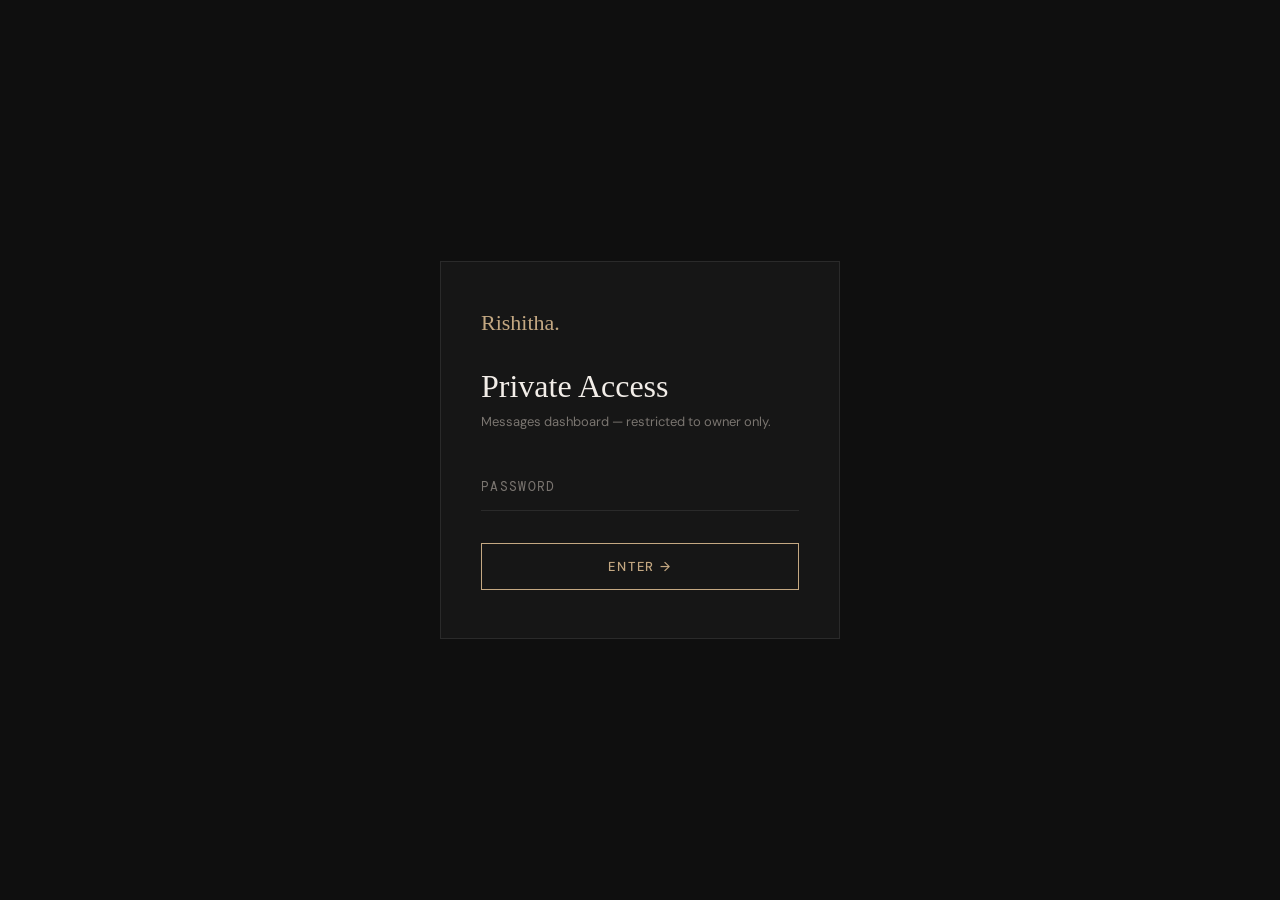
<file: messages.html>
<!DOCTYPE html>
<html lang="en">
<head>
  <meta charset="UTF-8">
  <meta name="viewport" content="width=device-width, initial-scale=1.0">
  <title>Messages — Rishitha</title>
  <meta name="robots" content="noindex, nofollow">
  <link rel="preconnect" href="https://fonts.googleapis.com">
  <link href="https://fonts.googleapis.com/css2?family=Cormorant+Garant:ital,wght@0,300;0,500;1,300&family=DM+Sans:wght@400;500&family=DM+Mono:wght@400&display=swap" rel="stylesheet">
  <style>
    *, *::before, *::after { box-sizing: border-box; margin: 0; padding: 0; }

    :root {
      --bg:       #0F0F0F;
      --surface:  #161616;
      --border:   #2A2A2A;
      --text:     #D4CFC8;
      --muted:    #7A7570;
      --accent:   #C4A882;
      --accent-h: #D6BC9A;
      --white:    #F2EDE8;
    }

    body {
      background: var(--bg);
      color: var(--text);
      font-family: 'DM Sans', sans-serif;
      font-size: 15px;
      min-height: 100vh;
    }

    /* ── LOGIN SCREEN ── */
    #loginScreen {
      display: flex;
      align-items: center;
      justify-content: center;
      min-height: 100vh;
      padding: 24px;
    }

    .login-box {
      width: 100%;
      max-width: 400px;
      border: 1px solid var(--border);
      background: var(--surface);
      padding: 48px 40px;
    }

    .login-box .wordmark {
      font-family: 'Cormorant Garant', serif;
      font-size: 22px;
      font-weight: 400;
      color: var(--accent);
      display: block;
      margin-bottom: 32px;
    }

    .login-box h1 {
      font-family: 'Cormorant Garant', serif;
      font-size: 32px;
      font-weight: 500;
      color: var(--white);
      margin-bottom: 8px;
    }

    .login-box p {
      font-size: 13px;
      color: var(--muted);
      margin-bottom: 36px;
    }

    .field {
      position: relative;
      margin-bottom: 24px;
    }

    .field input {
      width: 100%;
      background: transparent;
      border: none;
      border-bottom: 1px solid var(--border);
      padding: 12px 0;
      font-family: 'DM Sans', sans-serif;
      font-size: 15px;
      color: var(--white);
      outline: none;
      transition: border-color 0.3s;
    }

    .field input:focus {
      border-bottom-color: var(--accent);
    }

    .field label {
      position: absolute;
      left: 0;
      top: 12px;
      font-size: 13px;
      color: var(--muted);
      font-family: 'DM Mono', monospace;
      text-transform: uppercase;
      letter-spacing: 0.1em;
      pointer-events: none;
      transition: all 0.2s;
    }

    .field input:focus + label,
    .field input:not(:placeholder-shown) + label {
      top: -10px;
      font-size: 10px;
      color: var(--accent);
    }

    /* hide placeholder visually but keep for :not(:placeholder-shown) trick */
    .field input::placeholder { color: transparent; }

    .btn-login {
      width: 100%;
      padding: 14px;
      background: transparent;
      border: 1px solid var(--accent);
      color: var(--accent);
      font-family: 'DM Sans', sans-serif;
      font-size: 13px;
      font-weight: 500;
      letter-spacing: 0.15em;
      text-transform: uppercase;
      cursor: pointer;
      transition: background 0.3s, color 0.3s;
      margin-top: 8px;
      position: relative;
      overflow: hidden;
    }

    .btn-login::before {
      content: '';
      position: absolute;
      left: -100%;
      top: 0;
      width: 100%;
      height: 100%;
      background: var(--accent);
      transition: left 0.3s ease;
      z-index: 0;
    }

    .btn-login:hover::before { left: 0; }
    .btn-login:hover { color: var(--bg); }
    .btn-login span { position: relative; z-index: 1; }

    .login-error {
      margin-top: 16px;
      font-family: 'DM Mono', monospace;
      font-size: 11px;
      color: #C48282;
      text-align: center;
      display: none;
    }

    /* ── DASHBOARD ── */
    #dashboard { display: none; }

    .topbar {
      border-bottom: 1px solid var(--border);
      padding: 20px 40px;
      display: flex;
      align-items: center;
      justify-content: space-between;
      position: sticky;
      top: 0;
      background: var(--bg);
      z-index: 10;
    }

    .topbar .wordmark {
      font-family: 'Cormorant Garant', serif;
      font-size: 20px;
      font-weight: 400;
      color: var(--accent);
    }

    .topbar-right {
      display: flex;
      align-items: center;
      gap: 24px;
    }

    #msgCount {
      font-family: 'DM Mono', monospace;
      font-size: 11px;
      color: var(--muted);
      text-transform: uppercase;
      letter-spacing: 0.1em;
    }

    .btn-logout {
      background: none;
      border: 1px solid var(--border);
      color: var(--muted);
      font-family: 'DM Mono', monospace;
      font-size: 11px;
      letter-spacing: 0.1em;
      text-transform: uppercase;
      padding: 8px 16px;
      cursor: pointer;
      transition: border-color 0.2s, color 0.2s;
    }

    .btn-logout:hover { border-color: var(--accent); color: var(--accent); }

    .main {
      max-width: 960px;
      margin: 0 auto;
      padding: 48px 40px;
    }

    .page-title {
      font-family: 'Cormorant Garant', serif;
      font-size: 48px;
      font-weight: 300;
      font-style: italic;
      color: var(--white);
      margin-bottom: 8px;
    }

    .page-sub {
      font-family: 'DM Mono', monospace;
      font-size: 11px;
      color: var(--muted);
      text-transform: uppercase;
      letter-spacing: 0.15em;
      margin-bottom: 48px;
    }

    /* Filter / sort bar */
    .toolbar {
      display: flex;
      gap: 12px;
      margin-bottom: 32px;
      align-items: center;
      flex-wrap: wrap;
    }

    .filter-btn {
      background: none;
      border: 1px solid var(--border);
      color: var(--muted);
      font-family: 'DM Mono', monospace;
      font-size: 11px;
      letter-spacing: 0.1em;
      text-transform: uppercase;
      padding: 7px 16px;
      cursor: pointer;
      transition: all 0.2s;
    }

    .filter-btn.active,
    .filter-btn:hover {
      border-color: var(--accent);
      color: var(--accent);
    }

    .spacer { flex: 1; }

    .refresh-btn {
      background: none;
      border: none;
      color: var(--muted);
      font-family: 'DM Mono', monospace;
      font-size: 11px;
      letter-spacing: 0.1em;
      text-transform: uppercase;
      cursor: pointer;
      transition: color 0.2s;
      display: flex;
      align-items: center;
      gap: 6px;
    }

    .refresh-btn:hover { color: var(--accent); }

    /* Message cards */
    #messageList { display: flex; flex-direction: column; gap: 1px; }

    .msg-card {
      background: var(--surface);
      border: 1px solid var(--border);
      padding: 28px 32px;
      transition: border-color 0.25s;
      cursor: pointer;
      position: relative;
    }

    .msg-card:hover { border-color: var(--accent); }

    .msg-card.unread::before {
      content: '';
      position: absolute;
      left: 0;
      top: 0;
      bottom: 0;
      width: 2px;
      background: var(--accent);
    }

    .msg-header {
      display: flex;
      align-items: flex-start;
      justify-content: space-between;
      margin-bottom: 12px;
      gap: 16px;
    }

    .msg-name {
      font-family: 'Cormorant Garant', serif;
      font-size: 22px;
      font-weight: 500;
      color: var(--white);
    }

    .msg-meta {
      display: flex;
      flex-direction: column;
      align-items: flex-end;
      gap: 4px;
      flex-shrink: 0;
    }

    .msg-date {
      font-family: 'DM Mono', monospace;
      font-size: 11px;
      color: var(--muted);
    }

    .badge-unread {
      font-family: 'DM Mono', monospace;
      font-size: 9px;
      letter-spacing: 0.1em;
      text-transform: uppercase;
      color: var(--bg);
      background: var(--accent);
      padding: 2px 8px;
    }

    .msg-email {
      font-family: 'DM Mono', monospace;
      font-size: 12px;
      color: var(--accent);
      margin-bottom: 4px;
    }

    .msg-phone {
      font-family: 'DM Mono', monospace;
      font-size: 11px;
      color: var(--muted);
      margin-bottom: 16px;
    }

    .msg-body {
      font-size: 15px;
      color: var(--text);
      line-height: 1.75;
      border-top: 1px solid var(--border);
      padding-top: 16px;
    }

    .msg-actions {
      display: flex;
      gap: 12px;
      margin-top: 16px;
    }

    .action-btn {
      background: none;
      border: 1px solid var(--border);
      color: var(--muted);
      font-family: 'DM Mono', monospace;
      font-size: 10px;
      letter-spacing: 0.1em;
      text-transform: uppercase;
      padding: 6px 14px;
      cursor: pointer;
      transition: all 0.2s;
      text-decoration: none;
    }

    .action-btn:hover { border-color: var(--accent); color: var(--accent); }
    .action-btn.danger:hover { border-color: #C48282; color: #C48282; }

    /* Empty + loading states */
    .state-box {
      text-align: center;
      padding: 80px 20px;
      border: 1px solid var(--border);
    }

    .state-box .icon {
      font-family: 'Cormorant Garant', serif;
      font-size: 64px;
      font-weight: 300;
      font-style: italic;
      color: var(--border);
      display: block;
      margin-bottom: 16px;
    }

    .state-box p {
      font-family: 'DM Mono', monospace;
      font-size: 12px;
      color: var(--muted);
      text-transform: uppercase;
      letter-spacing: 0.15em;
    }

    .spinner {
      width: 20px; height: 20px;
      border: 1px solid var(--border);
      border-top-color: var(--accent);
      border-radius: 50%;
      animation: spin 0.8s linear infinite;
      margin: 0 auto 16px;
    }

    @keyframes spin { to { transform: rotate(360deg); } }

    /* Responsive */
    @media (max-width: 600px) {
      .topbar { padding: 16px 20px; }
      .main { padding: 32px 20px; }
      .msg-card { padding: 20px; }
      .msg-header { flex-direction: column; }
      .msg-meta { flex-direction: row; align-items: center; }
    }
  </style>
</head>
<body>

  <!-- ── LOGIN SCREEN ── -->
  <div id="loginScreen">
    <div class="login-box">
      <span class="wordmark">Rishitha.</span>
      <h1>Private Access</h1>
      <p>Messages dashboard — restricted to owner only.</p>
      <form id="loginForm" onsubmit="handleLogin(event)">
        <div class="field">
          <input type="password" id="passwordInput" placeholder="password" required>
          <label for="passwordInput">Password</label>
        </div>
        <button type="submit" class="btn-login"><span>Enter →</span></button>
      </form>
      <p class="login-error" id="loginError">Incorrect password. Try again.</p>
    </div>
  </div>

  <!-- ── DASHBOARD ── -->
  <div id="dashboard">
    <div class="topbar">
      <span class="wordmark">Rishitha.</span>
      <div class="topbar-right">
        <span id="msgCount">Loading...</span>
        <button class="btn-logout" onclick="logout()">Log Out</button>
      </div>
    </div>

    <div class="main">
      <h1 class="page-title">Messages</h1>
      <p class="page-sub" id="pageSubtitle">All received messages</p>

      <div class="toolbar">
        <button class="filter-btn active" onclick="setFilter('all', this)">All</button>
        <button class="filter-btn" onclick="setFilter('unread', this)">Unread</button>
        <button class="filter-btn" onclick="setFilter('read', this)">Read</button>
        <div class="spacer"></div>
        <button class="refresh-btn" onclick="loadMessages()">↻ Refresh</button>
      </div>

      <div id="messageList">
        <div class="state-box">
          <div class="spinner"></div>
          <p>Loading messages...</p>
        </div>
      </div>
    </div>
  </div>

  <script>
    // ─────────────────────────────────────────────
    // CONFIGURATION — fill these in
    // ─────────────────────────────────────────────
    const CONFIG = {
      SUPABASE_URL: "https://mnhhtvfgftlxcechlqzc.supabase.co",
      SUPABASE_ANON_KEY: "eyJhbGciOiJIUzI1NiIsInR5cCI6IkpXVCJ9.eyJpc3MiOiJzdXBhYmFzZSIsInJlZiI6Im1uaGh0dmZnZnRseGNlY2hscXpjIiwicm9sZSI6ImFub24iLCJpYXQiOjE3ODExNTkzMzEsImV4cCI6MjA5NjczNTMzMX0.oP4-0bTJ9vM41WmOI3M7heZt9x2LBL0Qb7frkn2qHa4",
      DASHBOARD_PASSWORD: "Rishitha.Devarashetty@888$",
    };
    // ─────────────────────────────────────────────

    let currentFilter = 'all';
    let allMessages = [];

    // ── AUTH ──
    function handleLogin(e) {
      e.preventDefault();
      const pwd = document.getElementById('passwordInput').value;
      if (pwd === CONFIG.DASHBOARD_PASSWORD) {
        sessionStorage.setItem('r_auth', 'true');
        showDashboard();
      } else {
        document.getElementById('loginError').style.display = 'block';
        document.getElementById('passwordInput').value = '';
      }
    }

    function logout() {
      sessionStorage.removeItem('r_auth');
      document.getElementById('dashboard').style.display = 'none';
      document.getElementById('loginScreen').style.display = 'flex';
    }

    function showDashboard() {
      document.getElementById('loginScreen').style.display = 'none';
      document.getElementById('dashboard').style.display = 'block';
      loadMessages();
    }

    // Check if already logged in this session
    if (sessionStorage.getItem('r_auth') === 'true') {
      showDashboard();
    }

    // ── SUPABASE FETCH ──
    async function supabaseFetch(path, options = {}) {
      const url = `${CONFIG.SUPABASE_URL}/rest/v1${path}`;
      const res = await fetch(url, {
        ...options,
        headers: {
          'apikey': CONFIG.SUPABASE_ANON_KEY,
          'Authorization': `Bearer ${CONFIG.SUPABASE_ANON_KEY}`,
          'Content-Type': 'application/json',
          'Prefer': 'return=representation',
          ...(options.headers || {}),
        },
      });
      if (!res.ok) throw new Error(`Supabase error: ${res.status}`);
      const text = await res.text();
      return text ? JSON.parse(text) : null;
    }

    // ── LOAD MESSAGES ──
    async function loadMessages() {
      const list = document.getElementById('messageList');
      list.innerHTML = `<div class="state-box"><div class="spinner"></div><p>Loading messages...</p></div>`;

      try {
        const data = await supabaseFetch('/messages?order=created_at.desc&select=*');
        allMessages = data || [];
        renderMessages();
      } catch (err) {
        list.innerHTML = `<div class="state-box"><span class="icon">!</span><p>Failed to load. Check your Supabase config.</p></div>`;
        console.error(err);
      }
    }

    // ── RENDER ──
    function renderMessages() {
      const list = document.getElementById('messageList');
      const unreadCount = allMessages.filter(m => !m.read).length;
      document.getElementById('msgCount').textContent =
        `${allMessages.length} total · ${unreadCount} unread`;

      const filtered = currentFilter === 'all' ? allMessages
        : currentFilter === 'unread' ? allMessages.filter(m => !m.read)
        : allMessages.filter(m => m.read);

      document.getElementById('pageSubtitle').textContent =
        currentFilter === 'all' ? `${allMessages.length} messages received`
        : currentFilter === 'unread' ? `${filtered.length} unread`
        : `${filtered.length} read`;

      if (filtered.length === 0) {
        list.innerHTML = `<div class="state-box"><span class="icon">∅</span><p>No messages here.</p></div>`;
        return;
      }

      list.innerHTML = filtered.map(msg => {
        const date = new Date(msg.created_at);
        const formatted = date.toLocaleDateString('en-IN', {
          day: '2-digit', month: 'short', year: 'numeric'
        }) + ' · ' + date.toLocaleTimeString('en-IN', {
          hour: '2-digit', minute: '2-digit'
        });

        return `
          <div class="msg-card ${msg.read ? '' : 'unread'}" id="card-${msg.id}">
            <div class="msg-header">
              <span class="msg-name">${escHtml(msg.name)}</span>
              <div class="msg-meta">
                <span class="msg-date">${formatted}</span>
                ${!msg.read ? '<span class="badge-unread">New</span>' : ''}
              </div>
            </div>
            <div class="msg-email">${escHtml(msg.email)}</div>
            ${msg.phone ? `<div class="msg-phone">${escHtml(msg.phone)}</div>` : ''}
            <div class="msg-body">${escHtml(msg.message).replace(/\n/g, '<br>')}</div>
            <div class="msg-actions">
              <a href="mailto:${escHtml(msg.email)}?subject=Re: Your message&body=Hi ${escHtml(msg.name)},"
                 class="action-btn" target="_blank">Reply ↗</a>
              ${!msg.read
                ? `<button class="action-btn" onclick="markRead(${msg.id})">Mark as Read</button>`
                : `<button class="action-btn" onclick="markUnread(${msg.id})">Mark Unread</button>`}
              <button class="action-btn danger" onclick="deleteMsg(${msg.id})">Delete</button>
            </div>
          </div>
        `;
      }).join('');
    }

    // ── FILTER ──
    function setFilter(filter, btn) {
      currentFilter = filter;
      document.querySelectorAll('.filter-btn').forEach(b => b.classList.remove('active'));
      btn.classList.add('active');
      renderMessages();
    }

    // ── MARK READ / UNREAD ──
    async function markRead(id) {
      try {
        await supabaseFetch(`/messages?id=eq.${id}`, {
          method: 'PATCH',
          body: JSON.stringify({ read: true }),
        });
        const msg = allMessages.find(m => m.id === id);
        if (msg) msg.read = true;
        renderMessages();
      } catch (err) { console.error(err); }
    }

    async function markUnread(id) {
      try {
        await supabaseFetch(`/messages?id=eq.${id}`, {
          method: 'PATCH',
          body: JSON.stringify({ read: false }),
        });
        const msg = allMessages.find(m => m.id === id);
        if (msg) msg.read = false;
        renderMessages();
      } catch (err) { console.error(err); }
    }

    // ── DELETE ──
    async function deleteMsg(id) {
      if (!confirm('Delete this message? This cannot be undone.')) return;
      try {
        await supabaseFetch(`/messages?id=eq.${id}`, { method: 'DELETE' });
        allMessages = allMessages.filter(m => m.id !== id);
        renderMessages();
      } catch (err) { console.error(err); }
    }

    // ── UTIL ──
    function escHtml(str) {
      return String(str)
        .replace(/&/g, '&amp;')
        .replace(/</g, '&lt;')
        .replace(/>/g, '&gt;')
        .replace(/"/g, '&quot;');
    }
  </script>

</body>
</html>
</file>
